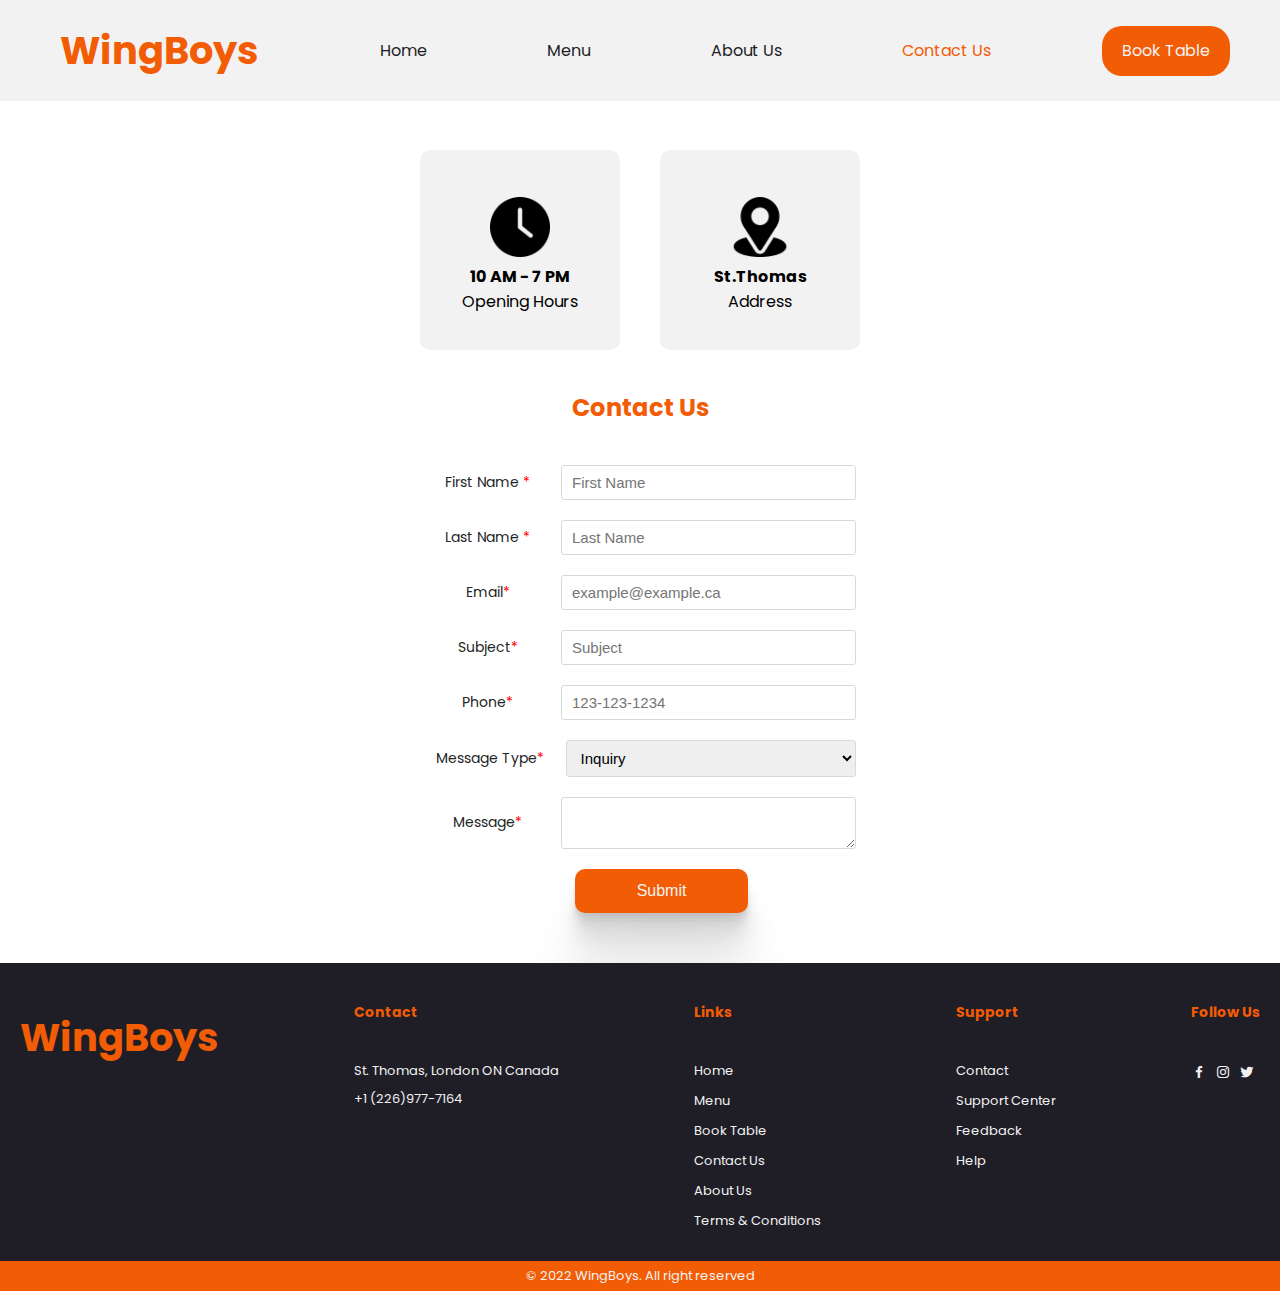
<file: Contact.html>
<!-- 1st Sem WebDesign Project -->

<!DOCTYPE html>
<html lang="en">
<head>
    <meta charset="UTF-8">

     <!-- META VIEWPORT -->
    <meta name="viewport" content="width=device-width, initial-scale=1.0">
    <meta http-equiv="X-UA-Compatible" content="ie=edge">
    
     <!-- External CSS -->
     <link rel="stylesheet" href="./assets/css/styles.css">

     <!-- Googlefonts -->
     <link rel="preconnect" href="https://fonts.googleapis.com">
     <link rel="preconnect" href="https://fonts.gstatic.com" crossorigin>
     <link href="https://fonts.googleapis.com/css2?family=Berkshire+Swash&family=Grand+Hotel&family=Poppins&display=swap" rel="stylesheet">
     <link href="https://cdn.jsdelivr.net/npm/boxicons@2.0.5/css/boxicons.min.css" rel="stylesheet">
 
      <!-- SEO -->

      <!-- META DESCRIPTION -->
      <meta name="description" content="More than conventional cuisines are served at WingBoys. WingBoys Famous Chicken is, in reality, one of our unanticipated specialties. Each slow-smoked, sizzling prime chop is seven fingers high, reminiscent of butcher shops from the past. Our trademark recipe is rubbed with a secret combination of spices, cured, then roasted on a rotisserie with pecan wood for up to six hours before being topped with WingBoys proprietary herb-garlic butter and cut tableside.">
      <!-- META KEYWORDS -->
      <meta name="keywords" content="restaurants near me, food near me, places to eat near me, mexican restaurants, italian restaurants, steakhouse, dinner, restaurants nearby, food places near me, seafood restaurants, vegan restaurants, breakfast restaurants, restaurant games, lunch near me, best restaurants near me, dinners near me, places to eat, restaurant week, Discount, Best deals, Offers, Chicken food, Non-veg food, traditional food">
      <!-- Favicon - Credibility And Trust -->
      <link rel="icon" type="image/x-icon" href="./assets/img/letter-w.png">
      <!-- TITLE TAG -->
     <title>Contact Page - WingBoys Restaurant</title>

     <!-- SEO Completed -->

</head>
<body>
    <!-- header -->
        <nav>
            <ul>
                <li><a href="index.html" class="logo" tabindex="1"><h1>WingBoys</h1></a></li>
                <li><a href="index.html" tabindex="2">Home</a></li>
                <li><a href="Menu.html" tabindex="3">Menu</a></li>
                <li><a href="About.html" tabindex="4">About Us</a></li>
                <li><a href="Contact.html" class="active" tabindex="5">Contact Us</a></li>
                <li class="book"><a href="#" class="book_1" tabindex="6">Book Table</a></li>

            </ul>
        </nav>
    <!-- header complete -->
    
    <!-- Main Section -->
    <main>
        <section class="availability_main">
            <div class="availability">
                <p><img src="./assets/img/time.png" alt="Time"><br>
                    <strong>10 AM - 7 PM</strong><br>
                    Opening Hours
                </p>
            </div>
            <div class="availability">
                <p><img src="./assets/img/location.png" alt="Location"><br>
                    <strong>St.Thomas</strong><br>
                    Address
                </p>
            </div>
        </section>

    </main>

    <!-- Main Section -->
        
    <!-- CONTACT FORM Started -->

        <section class="form">
            <h2>Contact Us</h2>
          
            <div class="master">

                <form action="#">
        
                    <div class="input">
                        <label for="name">First Name <span style="color: red;">*</span></label>
                        <input class="_input" type="text" placeholder="First Name" name="Fname" id="Fname" tabindex="7" required>
                    </div>
                    <div class="input">
                        <label for="name">Last Name <span style="color: red;">*</span></label>
                        <input class="_input" type="text" placeholder="Last Name" name="Lname" id="Lname" tabindex="8" required>
                    </div>
        
                    <div class="input">
                        <label for="Email">Email<span style="color: red;">*</span></label>
                        <input class="_input" type="email" placeholder="example@example.ca" id="Email" tabindex="9" required>
                    </div>

                    <div class="input">
                        <label for="Subject">Subject<span style="color: red;">*</span></label>
                        <input class="_input" type="text" placeholder="Subject" id="Subject" tabindex="10" required>
                    </div>
        
                    <div class="input">
                        <label for="Phone">Phone<span style="color: red;">*</span></label>
                        <input class="_input" type="tel" placeholder="123-123-1234" pattern="[0-9]{3}-[0-9]{3}-[0-9]{4}" id="Phone" tabindex="11" required>
                    </div>
        
                    <div class="input">
        
                        <label for="MessageType">Message Type<span style="color: red;">*</span></label>
                        <select name="MessageType" id="messageType" class="_input" tabindex="12">
                            <option value="Inquiry" >Inquiry</option>
                            <option value="Feedback" >Feedback</option>
                            <option value="Services" >Request</option>
                            <option value="Problems" >Problems</option>
                          </select>
                          
                    </div>
        
                    <div class="input">
                        <label for="Message">Message<span style="color: red;">*</span></label>
                        <textarea  class="message" id="message" tabindex="13" required></textarea>
                    </div>
        
                    <div class="input">
                        <input type="button" value="Submit" class="btn contactBtn"  tabindex="14" required>
                    </div>
                    
                </form>

                <!-- CONTACT FORM Completed -->
        

            </div>

        </section>

        <!-- MAIN Section Completed -->


         <!-- Footer -->
         <footer class="footer_1">
            <div class="col">
                <a class="logo" ><h1 tabindex="15">WingBoys</h1></a>
            </div>
    
            <div class="col">
                <h4>Contact</h4>
                <p>St. Thomas, London ON Canada</p>
                <p>+1 (226)977-7164</p>
            </div>
           
                <div class="col">
                    <h4>Links</h4>
                    <a href="Home.html" tabindex="16">Home</a>
                    <a href="Menu.html" tabindex="17">Menu</a>
                    <a href="Booking.html" tabindex="18">Book Table</a>
                    <a href="#" tabindex="19">Contact Us</a>
                    <a href="About.html" tabindex="20">About Us</a>
                    <a href="#" tabindex="21">Terms & Conditions</a>
                    
                </div>
                <div class="col">
                    <h4>Support</h4>
                    <a href="Contact.html" tabindex="22">Contact</a>
                    <a href="#" tabindex="23">Support Center</a>
                    <a href="#" tabindex="24">Feedback</a>
                    <a href="#" tabindex="25">Help</a>
                </div>
                <div class="col">
                    <h4>Follow Us</h4>
                    <div class="icon">
                        <i class="bx bxl-facebook"></i>
                        <i class="bx bxl-instagram"></i>
                        <i class="bx bxl-twitter"></i>
                    </div>
                </div>
        </footer>  
        <footer class="footer_2">
            <div class="copyright"> 
                <p>&#169; 2022 WingBoys. All right reserved</p>
             </div>
        </footer>
        <!-- Footer Finish -->
</body>
</html>
</file>
<file: assets/css/styles.css>
@import url('https://fonts.googleapis.com/css2?family=Berkshire+Swash&family=Grand+Hotel&family=Open+Sans&family=Poppins:wght@400;600;700&display=swap');

body{
  margin: 0;
  padding: 0;
  background-color: #ffffff;
  font-family: 'Poppins', sans-serif;
}
nav{
  background-color: #F2f2f2;
  text-align: center;
  width: 100%;
  position: sticky;
}
nav ul{
  padding: 0px;
  margin: 0px;
}
nav ul li{
  list-style-type: none;
}
nav ul .book{
  background-color: #F25C05;
}
nav ul .book:hover{
  background-color: #1F1E26;
  transition: 0.5s ease;
  transform: translateY(4px);
}
nav ul .book a{
  color: #f2f2f2;
}
nav li{
  padding: 10px;
  line-height: 30px;
}
nav a{
  text-decoration: none;
  color: #1F1E26;
  cursor: pointer;
}
nav a:hover{
  color: #F25C05;
  transition: 0.5s ease;
}
.logo{
  color: #F25C05;
  font-size: larger;
}
.active{
  color: #F25C05;
}
.Heading_one{
  margin: 20px;
  text-align: center;
}
main{
  margin: 20px;
}
.main_content{
  text-align: left;
  display: inline-block;
}
.main_content h1{
  font-size: 50px;
  color: #F25C05;
  font-weight: 600;
  line-height: 60px;
}
.main_content h2{
  font-size: 20px;
  color: #777777;
  font-weight: 600;
  line-height: 0px;
}
.main_content button{
  margin-top: 20px;
  background-color: #F25C05;
  border: none;
  color: #f2f2f2;
  text-align: center;
  text-decoration: none;
  border-radius: 10px;
  font-size: 16px;
  cursor: pointer;
  width: 30%;
  height: 44px;
  box-shadow:
  0 2.8px 2.2px rgba(0, 0, 0, 0.034),
  0 6.7px 5.3px rgba(0, 0, 0, 0.048),
  0 12.5px 10px rgba(0, 0, 0, 0.06),
  0 22.3px 17.9px rgba(0, 0, 0, 0.072),
  0 41.8px 33.4px rgba(0, 0, 0, 0.086),
  0 100px 80px rgba(0, 0, 0, 0.12);
}
.main_content button:hover{
  background-color: #1f1e26;
  transition: 0.5s ease;
  transform: translateY(4px);
}
.main_container img{
  width: 70%;
  margin: 50px 70px;
  justify-self: center;
}
.menu_container{
  text-align: center;
}
.menu_container .menu_heading{
  margin-top: 120px;
}
.menu_container .menu_heading p{
  color: #777777;
}
.menu_container .menu_heading h3{
  font-size: 20px;
  font-weight: 400;
  color: #777777;
  line-height: 0px;
}
.menu_container .menu_heading h2{
  color: #F25C05;
}
.menu .menu_box{
  transition: 0.3s;
  width: 100%;
  border-radius: 10px;
  background-color: #f2f2f2;
  justify-content: center;
  margin: 50px auto;
}
.menu_box:hover{
  box-shadow: 0 8px 16px 0 rgba(0,0,0,0.2);
  transform: translateY(4px);
}
.menu_box img{
  width: 100%;
  border-radius: 10px;
}
.menu_box .box_content{
  text-align: center;
  display: inline-block;
}
.menu_box .box_content h4{
color: #1F1E26;
font-size: 20px;
}
.menu_box .box_content p{
  width: 80%;
  margin: 20px auto;
}
.menu_box .box_content button{
  background-color: #F25C05;
  margin-bottom: 30px;
  border: none;
  height: 44px;
  width: auto;
  padding-left: 20px;
  padding-right: 20px;
  color: #f2f2f2;
  border-radius: 10px;
  font-size: 16px;
  cursor: pointer;
  box-shadow:
  0 2.8px 2.2px rgba(0, 0, 0, 0.034),
  0 6.7px 5.3px rgba(0, 0, 0, 0.048),
  0 12.5px 10px rgba(0, 0, 0, 0.06),
  0 22.3px 17.9px rgba(0, 0, 0, 0.072),
  0 41.8px 33.4px rgba(0, 0, 0, 0.086),
  0 100px 80px rgba(0, 0, 0, 0.12);
}
.menu_box .box_content button:hover{
  background-color: #1f1e26;
  transition: 0.5s ease;
  transform: translateY(4px);
}
.btn_explore{
  background-color: #1F1E26;
  margin-bottom: 30px;
  border: none;
  height: 44px;
  width: 40%;
  color: #f2f2f2;
  border-radius: 10px;
  font-size: 16px;
  cursor: pointer;
  box-shadow:
  0 2.8px 2.2px rgba(0, 0, 0, 0.034),
  0 6.7px 5.3px rgba(0, 0, 0, 0.048),
  0 12.5px 10px rgba(0, 0, 0, 0.06),
  0 22.3px 17.9px rgba(0, 0, 0, 0.072),
  0 41.8px 33.4px rgba(0, 0, 0, 0.086),
  0 100px 80px rgba(0, 0, 0, 0.12);
}
.btn_explore:hover{
  background-color: #F25C05;
  transition: 0.5s ease;
  transform: translateY(4px);
}
.btn_explore a{
  color: #F2f2f2;
  text-decoration: none;
  list-style-type: none;
}
.about{
  text-align: center;
  margin-top: 40px;
}
.about_page{
  text-align: left;
  margin-top: 40px;
}
.about_goal{
  text-align: center;
  margin-top: 100px;
}
.about .menu_heading h3{
  font-size: 20px;
  font-weight: 400;
  color: #777777;
  line-height: 0px;
}
.about_page .menu_heading{
  margin-top: 80px;
  text-align: left;
}
.about_page .menu_heading h2{
  color: #F25C05;
  font-weight: 700;
  font-size: 30px;
}
.about_goal .goal_heading h2{
  color: #F25C05;
  font-weight: 700;
  font-size: 30px;
}
.about .menu_heading h2{
  color: #F25C05;
}
.about .menu_heading p{
  color: #777777;
}
.about_goal .goal_heading p{
  color: #777777;
}
.about_page .menu_heading p{
  color: #777777;
}
.about_page .menu_heading h3{
  color: #1F1E26;
  font-size: 15px;
  margin-top: 20px;
}
.about img{
  width: 100%;
  border-radius: 10px;
  box-shadow:
  0 2.8px 2.2px rgba(0, 0, 0, 0.034),
  0 6.7px 5.3px rgba(0, 0, 0, 0.048),
  0 12.5px 10px rgba(0, 0, 0, 0.06),
  0 22.3px 17.9px rgba(0, 0, 0, 0.072),
  0 41.8px 33.4px rgba(0, 0, 0, 0.086),
  0 100px 80px rgba(0, 0, 0, 0.12);
}
.about_page img{
  width: 100%;
  border-radius: 10px;
  margin-left: 20px;
  box-shadow:
  0 2.8px 2.2px rgba(0, 0, 0, 0.034),
  0 6.7px 5.3px rgba(0, 0, 0, 0.048),
  0 12.5px 10px rgba(0, 0, 0, 0.06),
  0 22.3px 17.9px rgba(0, 0, 0, 0.072),
  0 41.8px 33.4px rgba(0, 0, 0, 0.086),
  0 100px 80px rgba(0, 0, 0, 0.12);
}
.contact{
  text-align: center;
  margin-top: 40px;
}
.contact .menu_heading{
  margin-top: 120px;
}
.contact .menu_heading h3{
  font-size: 20px;
  font-weight: 400;
  color: #777777;
  line-height: 0px;
}
.contact .menu_heading h2{
  color: #F25C05;
}
.contact .menu_heading p{
  color: #777777;
}
.btn_contact{
  background-color: #F25C05;
  margin-bottom: 30px;
  border: none;
  height: 44px;
  width: 40%;
  color: #f2f2f2;
  border-radius: 10px;
  font-size: 16px;
  cursor: pointer;
  box-shadow:
  0 2.8px 2.2px rgba(0, 0, 0, 0.034),
  0 6.7px 5.3px rgba(0, 0, 0, 0.048),
  0 12.5px 10px rgba(0, 0, 0, 0.06),
  0 22.3px 17.9px rgba(0, 0, 0, 0.072),
  0 41.8px 33.4px rgba(0, 0, 0, 0.086),
  0 100px 80px rgba(0, 0, 0, 0.12);
}
.btn_contact:hover{
  background-color: #1F1E26;
  transition: 0.5s ease;
  transform: translateY(4px);
}
.btn_contact a{
  color: #f2f2f2;
  text-decoration: none;
  list-style-type: none;
}
footer{
  display: inline-flex;
  flex-wrap: wrap;
  justify-content: space-between;
  background-color: #1F1E26;
  width: 100%;
}
.footer_2 .copyright{ 
  width: 100%;
  height: 30px;
  background-color: #F25C05;
  align-items: center;
  justify-content: center;
  display: inline-flex;
}
.footer_2 .copyright p{
  color: #F2f2f2;
  margin: 20px;
}
footer .col{
  display: flex;
  flex-direction: column;
  align-items: flex-start;
  margin-bottom: 20px;
  text-align: center;
  margin: 20px;
}
footer .logo h1{
  margin-bottom: 30px;

}
footer h4{
  font-size: 14px;
  padding-bottom: 20px;
  color: #F25C05;

}
footer p{
  font-size: 13px;
  margin: 0 0 8px 0;
  color: #f2f2f2;
}
footer a{
   font-size: 13px;
   text-decoration: none;  
   color: #f2f2f2;
   margin-bottom: 10px;
}
footer a:hover{
  color: #F25C05;
  transition: 0.5s ease;
  transform: translateY(4px);
}
footer .follow{
   margin-top:20px;
}
footer .col i{
  color: #f2f2f2;
  padding-right: 4px;
  cursor: pointer;
}
footer .col i:hover{
  color: #F25C05;
  transition: 0.5s ease;
  transform: translateY(4px);
}
.availability_main{
  display: flex;
  align-items: center;
  justify-content: center;
}
.availability_main .availability{
  background-color: #f2f2f2;
  border-radius: 10px;
  display: inline-flex;
  height: 200px;
  justify-content: center;
  width: 200px;
  margin: 10px;
}
.availability_main .availability p img{
  height: 30%;
  margin-top: 20px;
}
.availability_main .availability p{
  text-align: center;
  margin-top: 30px;
}

.form h2{
  text-align: center;
  color: #F25C05;
}
.master{
  width: 100%;
}
form{
  text-align: center;
}
.master form .input{

  margin-bottom: 15px;
  display: flex;
  align-items: center;
  margin: 20px;
}
.master form .input label{
  width: 200px;
  margin-right: 10px;
  color: #232526;
  font-size: 14px;

}
.master form .input ._input,
.master form .input .message{
    width: 100%;
    outline: none;
    border: 1px solid #d5dbd9;
    font-size: 15px;
    padding: 8px 10px;
    border-radius: 3px;
    transition: all 0.3s ease;
}
.master form .input .btn{
  background-color: #F25C05;
  margin-bottom: 30px;
  border: none;
  height: 44px;
  width: 40%;
  color: #f2f2f2;
  border-radius: 10px;
  font-size: 16px;
  cursor: pointer;
  box-shadow:
  0 2.8px 2.2px rgba(0, 0, 0, 0.034),
  0 6.7px 5.3px rgba(0, 0, 0, 0.048),
  0 12.5px 10px rgba(0, 0, 0, 0.06),
  0 22.3px 17.9px rgba(0, 0, 0, 0.072),
  0 41.8px 33.4px rgba(0, 0, 0, 0.086),
  0 100px 80px rgba(0, 0, 0, 0.12);
}
.master form .input .btn:hover{
  background-color: #1F1E26;
  transition: 0.5s ease;
  transform: translateY(4px);
}
.contactBtn{
  margin-left: 35%;
}


@media screen and (min-width: 757px){
  nav{
    position: fixed;
    top: 0;
  }
  nav ul{
    display: flex;
    align-items: center;
    /* justify-content: center; */
  }
  nav ul li{
    margin: auto;
  }
  .main_container{
    display: flex;
    align-items: center;
    justify-content: center;
    margin: 20px;
  }
  .book a{
    color: #F2f2f2;
  }
  .book{
    background-color: #F25C05;
    height: 30px;
    width: auto;
    padding-left: 20px;
    padding-right: 20px;
    border-radius: 20px;
  }
  .book:hover{
    background-color: #1F1E26;
  }
  .main_container img{
    margin-top: 140px;
    width: 35%;
    float: right;
  }
  .menu_container .menu{
    display: flex;
    align-items: center;
    justify-content: center;
  }
  .menu_container .menu_heading p{
    width: 70%;
    display: inline-flex;
  }
  .menu_container .menu_heading{
    margin-top: 150px;
  }
  .menu .menu_box{
    width: 30%;
  }
  .btn_explore{
    width: auto;
    padding-right: 20px;
    padding-left: 20px;
  }
  .menu_box .box_content button{
    width: auto;
    padding-right: 20px;
    padding-left: 20px;
  }
  .about{
    display: inline-flex;
    align-items: center;
    justify-content: center;
  }
  .about_page{
    text-align: left;
    margin-top: 130px;
  }
  .about_goal{
    margin-top: 200px;
    text-align: center;
  }
  .about img{
    float: right;
    width: 30%;
    margin-right: 20px;
  }
  .about_page img{
    float: left;
    width: 40%;
    margin-right: 50px;
  }
  .about .menu_heading{
    margin: 20px;
  }
  .about .menu_heading p{
    margin: 20px;
    width: 70%;
    display: inline-block;
    align-items: center;
    justify-content: center;
  }
  .contact .btn_contact{
    width: auto;
    padding-right: 20px;
    padding-left: 20px;
  }
  .contact .menu_heading{
    margin-top: 120px;
  }
  .availability_main{
    align-items: center;
    justify-content: center;
    display: flex;
    margin-top: 130px;
  }
  .availability_main .availability{
    align-items: center;
    background-color: #f2f2f2;
    border-radius: 10px;
    display: inline-flex;
    height: 200px;
    justify-content: center;
    width: 200px;
    margin: 20px;
  }
  .availability_main .availability p img{
    width: 30%;
  }
  .availability_main .availability p{
    text-align: center;
    margin-bottom: 40px;
  }
  .master{
    width: 100%;
    display: inline-flex;
    justify-content: center;
    align-items: center;
  }
  form{
    text-align: center;
  }
}
</file>
